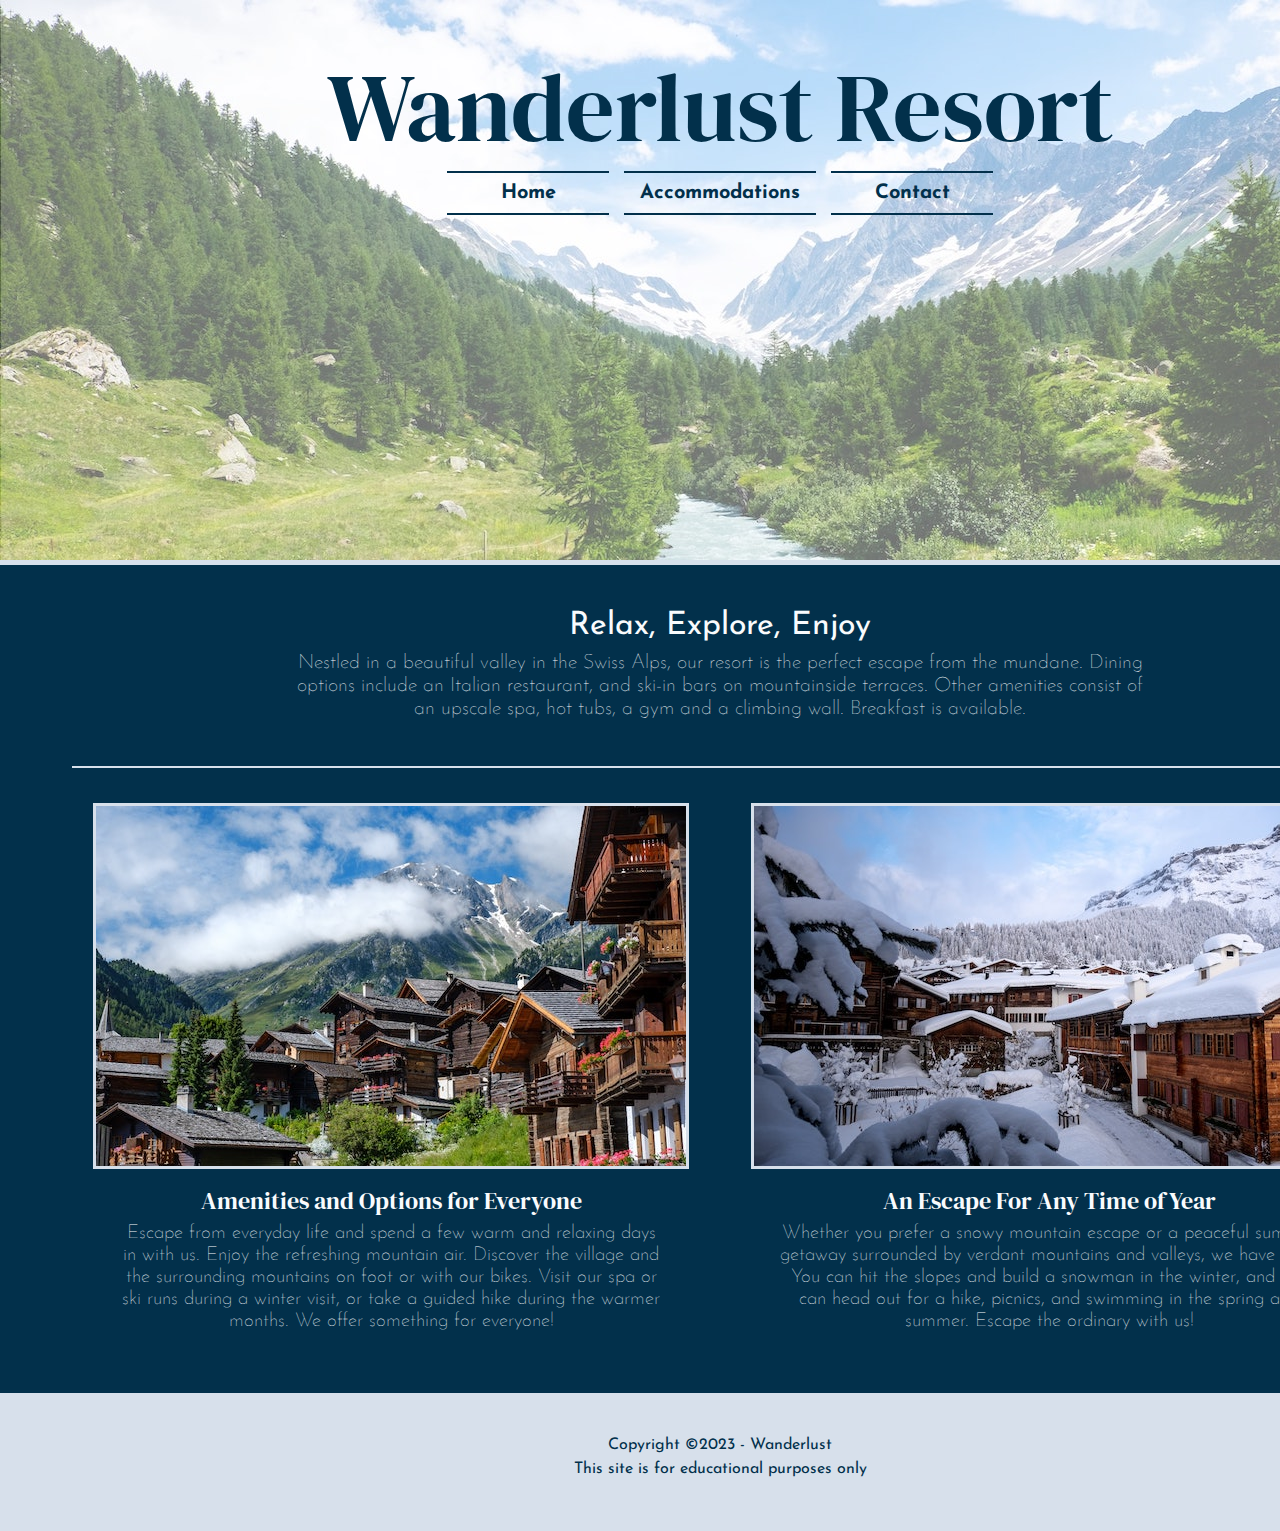
<file: index.html>
<DOCTYPE! html>
<html lang="en">
    <head>
        <meta charset="utf-8">
        <title>Wanderlust Resort</title>

        <meta name="author" content="Sakura Yabuki">
        <meta name="description" content="Welcome to Wanderlust resort">

        <!-- Favicon -->
        <link rel="shortcut icon" href="images/favicon.ico" type="image/x-icon">
        <link rel="icon" href="images/favicon.ico" type="image/x-icon">


        <!-- Fonts -->
        <link rel="preconnect" href="https://fonts.googleapis.com">
        <link rel="preconnect" href="https://fonts.gstatic.com" crossorigin>
        <link href="https://fonts.googleapis.com/css2?family=DM+Serif+Display&family=Josefin+Sans:wght@200;300;400&display=swap" rel="stylesheet">

        <link rel="stylesheet" href="cssobfuscated.css">
    </head>
    <body>
        <header>
            <h1>Wanderlust Resort</h1>

            <nav>
                <ul>
                    <li><a href="#">Home</a></li>
                    <li><a href="accommodations">Accommodations</a></li>
                    <li><a href="contact.html">Contact</a></li> 
                </ul>
            </nav>
        </header>

        <main>
            <h2>Relax, Explore, Enjoy</h2>
            <p> Nestled in a beautiful valley in the Swiss Alps, our resort is the perfect escape from the mundane. Dining options include an Italian restaurant, and ski-in bars on mountainside terraces. Other amenities consist of an upscale spa, hot tubs, a gym and a climbing wall. Breakfast is available.</p>

            <section class="home">
                <div>
                    <img src="images/swiss-chalet.jpg" alt="Our swiss chalet tucked within the luscious green alps" width="590" height="360">
                    <h3>Amenities and Options for Everyone</h3> 
                    <p>Escape from everyday life and spend a few warm and relaxing days in with us. Enjoy the refreshing mountain air. Discover the village and the surrounding mountains on foot or with our bikes. Visit our spa or ski runs during a winter visit, or take a guided hike during the warmer months. We offer something for everyone!</p>
                </div>
            

                <div>
                    <img src="images/snowy-chalet.jpg" alt="Our swiss chalet under the blanket of snow with mountains in the background" width="590" height="360">
                    <h3>An Escape For Any Time of Year</h3>
                    <p>Whether you prefer a snowy mountain escape or a peaceful summer getaway surrounded by verdant mountains and valleys, we have it all. You can hit the slopes and build a snowman in the winter, and you can head out for a hike, picnics, and swimming in the spring and summer. Escape the ordinary with us!</p>
                </div>
            </section>
        </main>

        <footer>
            <p>Copyright ©2023 - Wanderlust</p>
            <p>This site is for educational purposes only</p>
        </footer>
    </body>
</html>
</file>
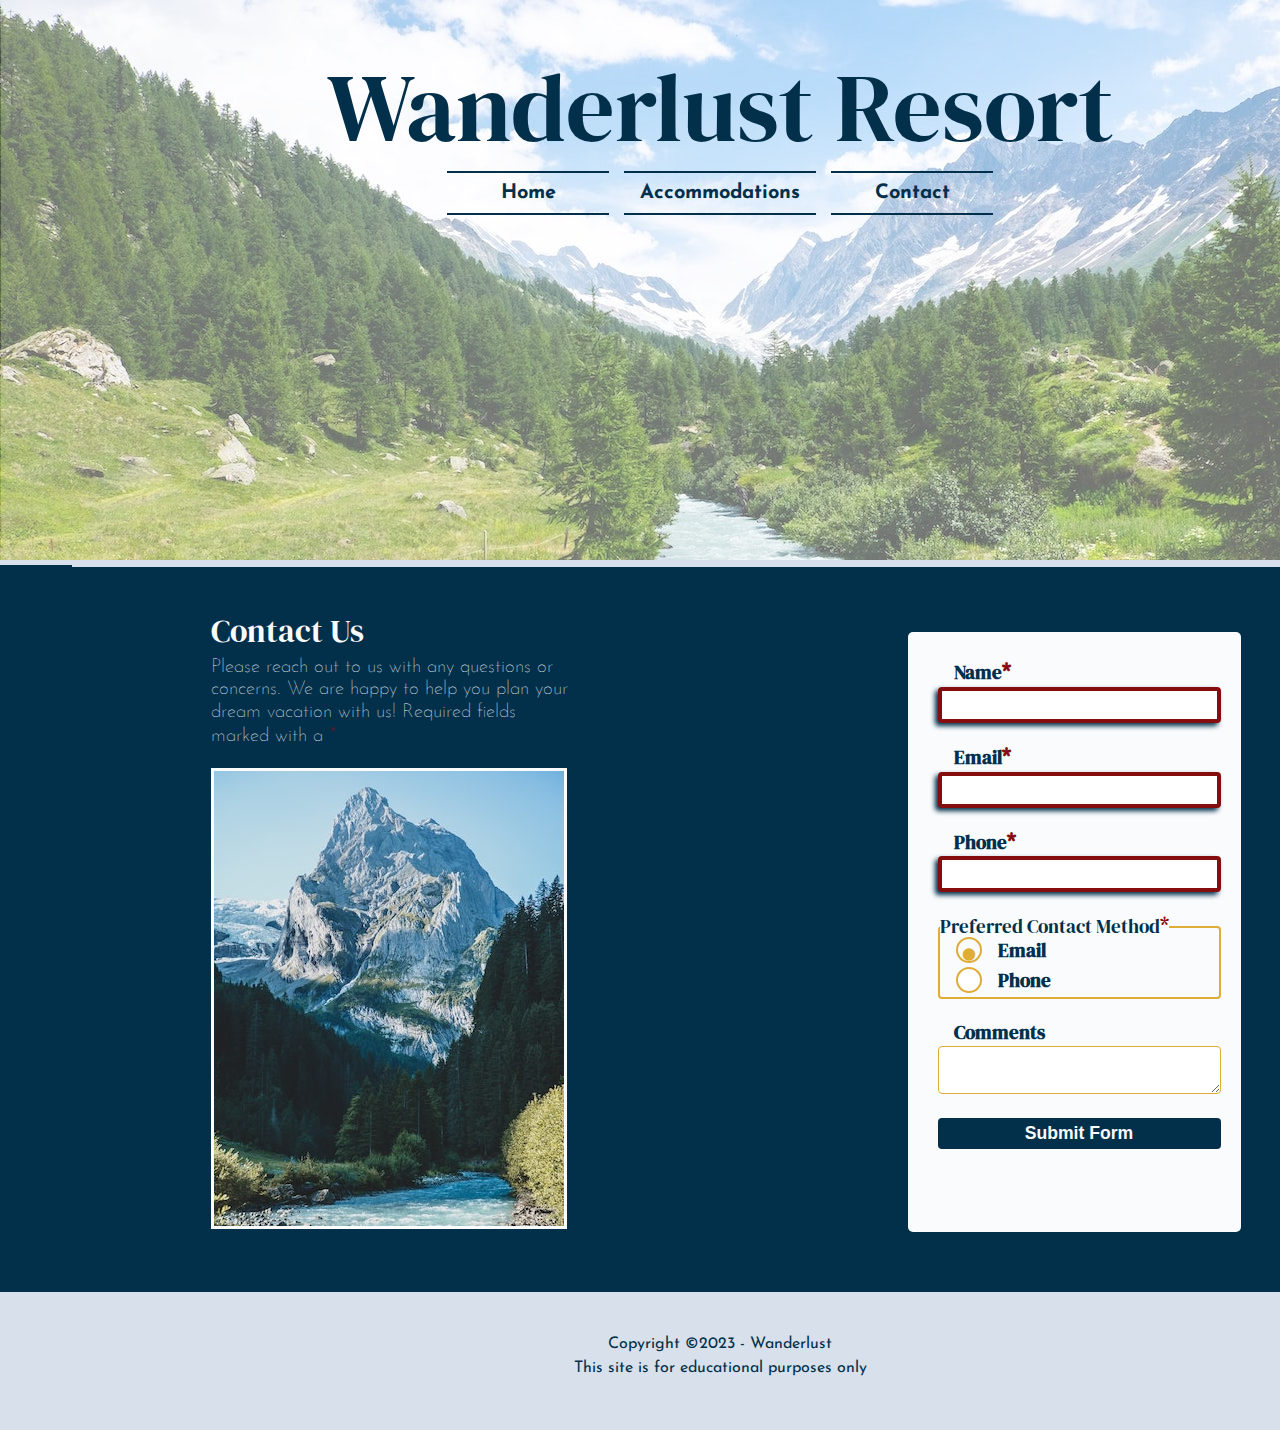
<file: contact.html>
<DOCTYPE! html>
<html lang="en">
    <head>
        <meta charset="utf-8">
        <title>Wanderlust Resort</title>

        <meta name="author" content="Sakura Yabuki">
        <meta name="description" content="Contact Wanderlust resort">

        <!-- Favicon -->
        <link rel="shortcut icon" href="images/favicon.ico" type="image/x-icon">
        <link rel="icon" href="images/favicon.ico" type="image/x-icon">


        <!-- Fonts -->
        <link rel="preconnect" href="https://fonts.googleapis.com">
        <link rel="preconnect" href="https://fonts.gstatic.com" crossorigin>
        <link href="https://fonts.googleapis.com/css2?family=DM+Serif+Display&family=Josefin+Sans:wght@200;300;400&display=swap" rel="stylesheet">


        <link rel="stylesheet" href="cssobfuscated.css">
    </head>
    <body>
        <header>
            <h1>Wanderlust Resort</h1>

            <nav>
                <ul>
                    <li><a href="index.html">Home</a></li>
                    <li><a href="accommodations">Accommodations</a></li>
                    <li><a href="#">Contact</a></li> 
                </ul>
            </nav>

        </header>

        <main >
            <section class="contact">
                <div class="ctext">
                    <h2>Contact Us</h2>
                    <p>Please reach out to us with any questions or concerns. We are happy to help you plan your dream vacation with us! Required fields marked with a <span class="required">*</span> </p>
                    <img src="images/swiss-peak.jpg" alt="Swiss peak overlooking river surrounded by a green forest" width="350" height="455">
                </div>
           

                <div>
                    <form action="https://wp.zybooks.com/form-viewer.php" method="POST" target="_blank">
                    <label for="name">Name<span class="required">*</span></label>
                    <input type="text" name="name" id="name" required>

                    <label for="email">Email<span class="required">*</span></label>
                    <input type="email" name="email" id="email" required>

                    <label for="my-phone">Phone<span class="required">*</span></label>
                    <input type="tel" name="phone" id="phone" required>

                    <fieldset>
                        <legend>Preferred Contact Method<span class="required">*</span></legend>
                        <input type="radio" name="contact-pref" id="pref-email" checked>
                        <label for="pref-email">Email</label>
                        <input type="radio" name="contact-pref" id="pref-phone">
                        <label for="pref-phone">Phone</label>
                    </fieldset>
                    <label for="comments">Comments</label>
                    <textarea name="comments" id="comments"></textarea>
                    
                    <input type="submit" name="submit" id="submit" value="Submit Form">
                </form>
            </div>
            </section>  
        </main>

        <footer>
            <p>Copyright ©2023 - Wanderlust</p>
            <p>This site is for educational purposes only</p>
        </footer>
    </body>
</html>
</file>
<file: cssobfuscated.css>
/* OBFUSCATED BY CSSOBFUSCATOR.COM at 2023/11/28 07:16:39 */
body,html{margin-left:0;}html,body{margin-bottom:0;}html,body{margin-right:0;}body,html{margin-top:0;}.home img{margin-top:26.25pt;}.home img{border-left-width:.03125in;}body,html{padding-left:0;}html,body{padding-bottom:0;}body,html{padding-right:0;}html,body{padding-top:0;}html{border-left-width:0;}blockquote:before{content:"";}html{border-bottom-width:0;}html{border-right-width:0;}html{border-top-width:0;}html{border-left-style:none;}html{border-bottom-style:none;}html{border-right-style:none;}html{border-top-style:none;}html{border-left-color:currentColor;}html{border-bottom-color:currentColor;}html{border-right-color:currentColor;}html{border-top-color:currentColor;}html{border-image:none;}html{font-size:100%;}html{font:inherit;}body,html{vertical-align:baseline;}body{border-left-width:0;}body{border-bottom-width:0;}body{border-right-width:0;}body{border-top-width:0;}blockquote:before{content:none;}body{border-left-style:none;}body{border-bottom-style:none;}body{border-right-style:none;}body{border-top-style:none;}body{border-left-color:currentColor;}body{border-bottom-color:currentColor;}body{border-right-color:currentColor;}body{border-top-color:currentColor;}body{border-image:none;}.home img{border-bottom-width:.03125in;}body{font-size:100%;}body{font:inherit;}:root{--gr-blue:#d7e0eb;}span,div{margin-left:0;}span,div{margin-bottom:0;}div,span{margin-right:0;}div,span{margin-top:0;}span,div{padding-left:0;}span,div{padding-bottom:0;}div,span{padding-right:0;}div,span{padding-top:0;}nav a:hover{color:var(--dk-blue);}div{border-left-width:0;}div{border-bottom-width:0;}div{border-right-width:0;}div{border-top-width:0;}div{border-left-style:none;}div{border-bottom-style:none;}div{border-right-style:none;}div{border-top-style:none;}div{border-left-color:currentColor;}div{border-bottom-color:currentColor;}div{border-right-color:currentColor;}.home img{border-right-width:.03125in;}div{border-top-color:currentColor;}div{border-image:none;}div{font-size:100%;}div{font:inherit;}div,span{vertical-align:baseline;}.home img{border-top-width:.03125in;}span{border-left-width:0;}span{border-bottom-width:0;}span{border-right-width:0;}blockquote:after{content:"";}span{border-top-width:0;}span{border-left-style:none;}span{border-bottom-style:none;}span{border-right-style:none;}span{border-top-style:none;}span{border-left-color:currentColor;}span{border-bottom-color:currentColor;}span{border-right-color:currentColor;}span{border-top-color:currentColor;}span{border-image:none;}span{font-size:100%;}span{font:inherit;}blockquote:after{content:none;}:root{--gold:#dfac36;}applet,object{margin-left:0;}applet,object{margin-bottom:0;}applet,object{margin-right:0;}object,applet{margin-top:0;}object,applet{padding-left:0;}object,applet{padding-bottom:0;}object,applet{padding-right:0;}applet,object{padding-top:0;}input[type="radio"] + label::before{content:" ";}applet{border-left-width:0;}applet{border-bottom-width:0;}applet{border-right-width:0;}applet{border-top-width:0;}applet{border-left-style:none;}applet{border-bottom-style:none;}applet{border-right-style:none;}applet{border-top-style:none;}applet{border-left-color:currentColor;}nav a:hover{border-bottom-width:.03125in;}applet{border-bottom-color:currentColor;}applet{border-right-color:currentColor;}applet{border-top-color:currentColor;}applet{border-image:none;}applet{font-size:100%;}applet{font:inherit;}object,applet{vertical-align:baseline;}input[type="radio"] + label::before{font-size:2.25em;}object{border-left-width:0;}object{border-bottom-width:0;}object{border-right-width:0;}object{border-top-width:0;}object{border-left-style:none;}object{border-bottom-style:none;}object{border-right-style:none;}object{border-top-style:none;}object{border-left-color:currentColor;}object{border-bottom-color:currentColor;}object{border-right-color:currentColor;}object{border-top-color:currentColor;}object{border-image:none;}object{font-size:100%;}object{font:inherit;}q:before{content:"";}h1,iframe{margin-left:0;}h1,iframe{margin-bottom:0;}nav a:hover{border-bottom-style:solid;}h1,iframe{margin-right:0;}iframe,h1{margin-top:0;}h1,iframe{padding-left:0;}h1,iframe{padding-bottom:0;}q:before{content:none;}iframe,h1{padding-right:0;}iframe,h1{padding-top:0;}input[type="radio"] + label::before{line-height:.65;}q:after{content:"";}iframe{border-left-width:0;}iframe{border-bottom-width:0;}iframe{border-right-width:0;}iframe{border-top-width:0;}iframe{border-left-style:none;}iframe{border-bottom-style:none;}iframe{border-right-style:none;}iframe{border-top-style:none;}iframe{border-left-color:currentColor;}iframe{border-bottom-color:currentColor;}iframe{border-right-color:currentColor;}iframe{border-top-color:currentColor;}q:after{content:none;}iframe{border-image:none;}nav ul{list-style-type:none;}iframe{font-size:100%;}iframe{font:inherit;}iframe,h1{vertical-align:baseline;}h1{border-left-width:0;}h1{border-bottom-width:0;}h1{border-right-width:0;}h1{border-top-width:0;}h1{border-left-style:none;}h1{border-bottom-style:none;}h1{border-right-style:none;}input[type="radio"] + label::before{border-radius:50%;}h1{border-top-style:none;}h1{border-left-color:currentColor;}h1{border-bottom-color:currentColor;}h1{border-right-color:currentColor;}h1{border-top-color:currentColor;}h1{border-image:none;}h1{font-size:100%;}h1{font:inherit;}h3,h2{margin-left:0;}h3,h2{margin-bottom:0;}h2,h3{margin-right:0;}h2,h3{margin-top:0;}h3,h2{padding-left:0;}h2,h3{padding-bottom:0;}h3,h2{padding-right:0;}h2,h3{padding-top:0;}h2{border-left-width:0;}h2{border-bottom-width:0;}h2{border-right-width:0;}h2{border-top-width:0;}.home img{border-left-style:solid;}h2{border-left-style:none;}h2{border-bottom-style:none;}h2{border-right-style:none;}h2{border-top-style:none;}h2{border-left-color:currentColor;}nav ul{display:grid;}h2{border-bottom-color:currentColor;}h2{border-right-color:currentColor;}h2{border-top-color:currentColor;}h2{border-image:none;}.home img{border-bottom-style:solid;}h2{font-size:100%;}h2{font:inherit;}h2,h3{vertical-align:baseline;}nav ul{grid-template-columns:1fr 1fr 1fr;}.home img{border-right-style:solid;}h3{border-left-width:0;}h3{border-bottom-width:0;}h3{border-right-width:0;}h3{border-top-width:0;}h3{border-left-style:none;}h3{border-bottom-style:none;}h3{border-right-style:none;}h3{border-top-style:none;}h3{border-left-color:currentColor;}h3{border-bottom-color:currentColor;}h3{border-right-color:currentColor;}h3{border-top-color:currentColor;}h3{border-image:none;}h3{font-size:100%;}h3{font:inherit;}h5,h4{margin-left:0;}h5,h4{margin-bottom:0;}h4,h5{margin-right:0;}h5,h4{margin-top:0;}h5,h4{padding-left:0;}h5,h4{padding-bottom:0;}h4,h5{padding-right:0;}h5,h4{padding-top:0;}h4{border-left-width:0;}h4{border-bottom-width:0;}h4{border-right-width:0;}h4{border-top-width:0;}h4{border-left-style:none;}h4{border-bottom-style:none;}h4{border-right-style:none;}nav ul{gap:.9375pc;}h4{border-top-style:none;}h4{border-left-color:currentColor;}h4{border-bottom-color:currentColor;}h4{border-right-color:currentColor;}h4{border-top-color:currentColor;}h4{border-image:none;}.home img{border-top-style:solid;}h4{font-size:100%;}h4{font:inherit;}h4,h5{vertical-align:baseline;}.home img{border-left-color:var(--gr-blue);}h5{border-left-width:0;}h5{border-bottom-width:0;}h5{border-right-width:0;}h5{border-top-width:0;}h5{border-left-style:none;}h5{border-bottom-style:none;}h5{border-right-style:none;}h5{border-top-style:none;}h5{border-left-color:currentColor;}h5{border-bottom-color:currentColor;}h5{border-right-color:currentColor;}h5{border-top-color:currentColor;}h5{border-image:none;}h5{font-size:100%;}h5{font:inherit;}input[type="radio"] + label::before{display:inline-block;}nav ul{text-align:center;}h6,p{margin-left:0;}p,h6{margin-bottom:0;}p,h6{margin-right:0;}h6,p{margin-top:0;}h6,p{padding-left:0;}p,h6{padding-bottom:0;}p,h6{padding-right:0;}p,h6{padding-top:0;}h6{border-left-width:0;}h6{border-bottom-width:0;}h6{border-right-width:0;}h6{border-top-width:0;}.home img{border-bottom-color:var(--gr-blue);}h6{border-left-style:none;}h6{border-bottom-style:none;}h6{border-right-style:none;}h6{border-top-style:none;}input[type="radio"] + label::before{height:.208333333in;}h6{border-left-color:currentColor;}h6{border-bottom-color:currentColor;}h6{border-right-color:currentColor;}h6{border-top-color:currentColor;}h6{border-image:none;}h6{font-size:100%;}h6{font:inherit;}nav ul{margin-left:.9375pc;}p,h6{vertical-align:baseline;}nav a:hover{border-bottom-color:var(--dk-blue);}p{border-left-width:0;}p{border-bottom-width:0;}p{border-right-width:0;}p{border-top-width:0;}p{border-left-style:none;}p{border-bottom-style:none;}input[type="radio"] + label::before{width:1.375pc;}p{border-right-style:none;}p{border-top-style:none;}p{border-left-color:currentColor;}p{border-bottom-color:currentColor;}p{border-right-color:currentColor;}p{border-top-color:currentColor;}p{border-image:none;}p{font-size:100%;}p{font:inherit;}blockquote,pre{margin-left:0;}blockquote,pre{margin-bottom:0;}blockquote,pre{margin-right:0;}blockquote,pre{margin-top:0;}blockquote,pre{padding-left:0;}blockquote,pre{padding-bottom:0;}pre,blockquote{padding-right:0;}pre,blockquote{padding-top:0;}blockquote{border-left-width:0;}blockquote{border-bottom-width:0;}blockquote{border-right-width:0;}blockquote{border-top-width:0;}blockquote{border-left-style:none;}blockquote{border-bottom-style:none;}blockquote{border-right-style:none;}blockquote{border-top-style:none;}blockquote{border-left-color:currentColor;}blockquote{border-bottom-color:currentColor;}blockquote{border-right-color:currentColor;}blockquote{border-top-color:currentColor;}blockquote{border-image:none;}blockquote{font-size:100%;}blockquote{font:inherit;}input[type="radio"] + label::before{text-align:center;}pre,blockquote{vertical-align:baseline;}input[type="radio"]:checked + label::before{content:"•";}pre{border-left-width:0;}pre{border-bottom-width:0;}pre{border-right-width:0;}pre{border-top-width:0;}pre{border-left-style:none;}pre{border-bottom-style:none;}pre{border-right-style:none;}pre{border-top-style:none;}pre{border-left-color:currentColor;}pre{border-bottom-color:currentColor;}pre{border-right-color:currentColor;}pre{border-top-color:currentColor;}pre{border-image:none;}pre{font-size:100%;}pre{font:inherit;}abbr,a{margin-left:0;}a,abbr{margin-bottom:0;}.home img{border-right-color:var(--gr-blue);}a,abbr{margin-right:0;}abbr,a{margin-top:0;}a,abbr{padding-left:0;}abbr,a{padding-bottom:0;}a,abbr{padding-right:0;}a,abbr{padding-top:0;}a{border-left-width:0;}a{border-bottom-width:0;}a{border-right-width:0;}a{border-top-width:0;}a{border-left-style:none;}a{border-bottom-style:none;}a{border-right-style:none;}a{border-top-style:none;}a{border-left-color:currentColor;}a{border-bottom-color:currentColor;}a{border-right-color:currentColor;}a{border-top-color:currentColor;}a{border-image:none;}a{font-size:100%;}a{font:inherit;}abbr,a{vertical-align:baseline;}abbr{border-left-width:0;}abbr{border-bottom-width:0;}abbr{border-right-width:0;}abbr{border-top-width:0;}abbr{border-left-style:none;}.home img{border-top-color:var(--gr-blue);}abbr{border-bottom-style:none;}abbr{border-right-style:none;}abbr{border-top-style:none;}abbr{border-left-color:currentColor;}abbr{border-bottom-color:currentColor;}abbr{border-right-color:currentColor;}nav ul{margin-bottom:.9375pc;}abbr{border-top-color:currentColor;}.home img,abbr{border-image:none;}abbr{font-size:100%;}abbr{font:inherit;}acronym,address{margin-left:0;}address,acronym{margin-bottom:0;}acronym,address{margin-right:0;}acronym,address{margin-top:0;}acronym,address{padding-left:0;}.home img{justify-items:center;}address,acronym{padding-bottom:0;}acronym,address{padding-right:0;}address,acronym{padding-top:0;}acronym{border-left-width:0;}.home img{align-items:center;}acronym{border-bottom-width:0;}acronym{border-right-width:0;}acronym{border-top-width:0;}acronym{border-left-style:none;}acronym{border-bottom-style:none;}acronym{border-right-style:none;}acronym{border-top-style:none;}acronym{border-left-color:currentColor;}acronym{border-bottom-color:currentColor;}acronym{border-right-color:currentColor;}acronym{border-top-color:currentColor;}acronym{border-image:none;}acronym{font-size:100%;}acronym{font:inherit;}address,acronym{vertical-align:baseline;}address{border-left-width:0;}address{border-bottom-width:0;}address{border-right-width:0;}address{border-top-width:0;}address{border-left-style:none;}address{border-bottom-style:none;}address{border-right-style:none;}address{border-top-style:none;}address{border-left-color:currentColor;}address{border-bottom-color:currentColor;}address{border-right-color:currentColor;}address{border-top-color:currentColor;}address{border-image:none;}address{font-size:100%;}[class~=contact] section{display:grid;}address{font:inherit;}big,cite{margin-left:0;}big,cite{margin-bottom:0;}big,cite{margin-right:0;}big,cite{margin-top:0;}cite,big{padding-left:0;}big,cite{padding-bottom:0;}cite,big{padding-right:0;}input[type="radio"] + label::before{margin-right:16px;}cite,big{padding-top:0;}big{border-left-width:0;}big{border-bottom-width:0;}big{border-right-width:0;}big{border-top-width:0;}big{border-left-style:none;}big{border-bottom-style:none;}big{border-right-style:none;}big{border-top-style:none;}big{border-left-color:currentColor;}big{border-bottom-color:currentColor;}big{border-right-color:currentColor;}input[type="radio"] + label::before{border-left-width:.020833333in;}big{border-top-color:currentColor;}nav ul{margin-right:.9375pc;}big{border-image:none;}big{font-size:100%;}big{font:inherit;}big,cite{vertical-align:baseline;}cite{border-left-width:0;}cite{border-bottom-width:0;}cite{border-right-width:0;}cite{border-top-width:0;}cite{border-left-style:none;}cite{border-bottom-style:none;}cite{border-right-style:none;}cite{border-top-style:none;}cite{border-left-color:currentColor;}nav ul{margin-top:.9375pc;}cite{border-bottom-color:currentColor;}cite{border-right-color:currentColor;}cite{border-top-color:currentColor;}cite{border-image:none;}cite{font-size:100%;}cite{font:inherit;}code,del{margin-left:0;}nav ul{line-height:.5pc;}del,code{margin-bottom:0;}code,del{margin-right:0;}code,del{margin-top:0;}del,code{padding-left:0;}code,del{padding-bottom:0;}code,del{padding-right:0;}code,del{padding-top:0;}code{border-left-width:0;}code{border-bottom-width:0;}code{border-right-width:0;}code{border-top-width:0;}code{border-left-style:none;}code{border-bottom-style:none;}code{border-right-style:none;}code{border-top-style:none;}code{border-left-color:currentColor;}code{border-bottom-color:currentColor;}code{border-right-color:currentColor;}code{border-top-color:currentColor;}code{border-image:none;}code{font-size:100%;}code{font:inherit;}code,del{vertical-align:baseline;}[class~=contact] section{grid-template-columns:1fr 1fr;}del{border-left-width:0;}del{border-bottom-width:0;}del{border-right-width:0;}del{border-top-width:0;}del{border-left-style:none;}[class~=contact] section{padding-top:.104166667in;}del{border-bottom-style:none;}del{border-right-style:none;}del{border-top-style:none;}del{border-left-color:currentColor;}del{border-bottom-color:currentColor;}del{border-right-color:currentColor;}del{border-top-color:currentColor;}del{border-image:none;}del{font-size:100%;}del{font:inherit;}input[type="radio"] + label::before{border-bottom-width:.020833333in;}dfn,em{margin-left:0;}dfn,em{margin-bottom:0;}em,dfn{margin-right:0;}dfn,em{margin-top:0;}em,dfn{padding-left:0;}dfn,em{padding-bottom:0;}em,dfn{padding-right:0;}dfn,em{padding-top:0;}dfn{border-left-width:0;}dfn{border-bottom-width:0;}dfn{border-right-width:0;}dfn{border-top-width:0;}dfn{border-left-style:none;}dfn{border-bottom-style:none;}dfn{border-right-style:none;}input[type="radio"] + label::before{border-right-width:.020833333in;}dfn{border-top-style:none;}dfn{border-left-color:currentColor;}dfn{border-bottom-color:currentColor;}dfn{border-right-color:currentColor;}dfn{border-top-color:currentColor;}dfn{border-image:none;}dfn{font-size:100%;}dfn{font:inherit;}em,dfn{vertical-align:baseline;}em{border-left-width:0;}em{border-bottom-width:0;}em{border-right-width:0;}em{border-top-width:0;}em{border-left-style:none;}em{border-bottom-style:none;}em{border-right-style:none;}em{border-top-style:none;}em{border-left-color:currentColor;}em{border-bottom-color:currentColor;}nav a{display:block;}em{border-right-color:currentColor;}em{border-top-color:currentColor;}[class~=contact] section{padding-bottom:.625in;}[class~=ctext] h2{text-align:left;}em{border-image:none;}em{font-size:100%;}em{font:inherit;}img,[class~=ctext] h2,kbd,ins{margin-left:0;}img,kbd,ins,[class~=ctext] h2{margin-bottom:0;}img,ins{margin-right:0;}ins,img{margin-top:0;}img,ins{padding-left:0;}ins,img{padding-bottom:0;}img,ins{padding-right:0;}ins,img{padding-top:0;}img{border-left-width:0;}img{border-bottom-width:0;}img{border-right-width:0;}img{border-top-width:0;}img{border-left-style:none;}img{border-bottom-style:none;}img{border-right-style:none;}img{border-top-style:none;}img{border-left-color:currentColor;}img{border-bottom-color:currentColor;}img{border-right-color:currentColor;}img{border-top-color:currentColor;}img{border-image:none;}img{font-size:100%;}img{font:inherit;}ins,img{vertical-align:baseline;}ins{border-left-width:0;}ins{border-bottom-width:0;}ins{border-right-width:0;}ins{border-top-width:0;}ins{border-left-style:none;}ins{border-bottom-style:none;}ins{border-right-style:none;}ins{border-top-style:none;}input[type="radio"] + label::before{border-top-width:.020833333in;}ins{border-left-color:currentColor;}ins{border-bottom-color:currentColor;}ins{border-right-color:currentColor;}ins{border-top-color:currentColor;}ins{border-image:none;}ins{font-size:100%;}ins{font:inherit;}[class~=ctext] h2,kbd,s,q{margin-right:0;}q,kbd{margin-top:0;}kbd,q{padding-left:0;}q,kbd{padding-bottom:0;}q,kbd{padding-right:0;}q,kbd{padding-top:0;}kbd{border-left-width:0;}kbd{border-bottom-width:0;}kbd{border-right-width:0;}kbd{border-top-width:0;}kbd{border-left-style:none;}kbd{border-bottom-style:none;}kbd{border-right-style:none;}kbd{border-top-style:none;}kbd{border-left-color:currentColor;}kbd{border-bottom-color:currentColor;}kbd{border-right-color:currentColor;}kbd{border-top-color:currentColor;}nav a:hover,kbd{border-image:none;}kbd{font-size:100%;}kbd{font:inherit;}kbd,q{vertical-align:baseline;}s,q{margin-left:0;}s,q{margin-bottom:0;}q{border-left-width:0;}q{border-bottom-width:0;}q{border-right-width:0;}q{border-top-width:0;}q{border-left-style:none;}q{border-bottom-style:none;}q{border-right-style:none;}q{border-top-style:none;}q{border-left-color:currentColor;}q{border-bottom-color:currentColor;}nav a{padding-left:1rem;}q{border-right-color:currentColor;}nav a{padding-bottom:1rem;}q{border-top-color:currentColor;}q{border-image:none;}q{font-size:100%;}q{font:inherit;}samp,s{margin-top:0;}s,samp{padding-left:0;}samp,s{padding-bottom:0;}samp,s{padding-right:0;}samp,s{padding-top:0;}input[type="radio"] + label::before{border-left-style:solid;}s{border-left-width:0;}s{border-bottom-width:0;}s{border-right-width:0;}s{border-top-width:0;}s{border-left-style:none;}s{border-bottom-style:none;}s{border-right-style:none;}s{border-top-style:none;}s{border-left-color:currentColor;}input[type="radio"]:checked + label::before{color:var(--gold);}s{border-bottom-color:currentColor;}s{border-right-color:currentColor;}s{border-top-color:currentColor;}s{border-image:none;}s{font-size:100%;}s{font:inherit;}s,samp{vertical-align:baseline;}samp,small{margin-left:0;}samp,small{margin-bottom:0;}small,samp{margin-right:0;}samp{border-left-width:0;}samp{border-bottom-width:0;}samp{border-right-width:0;}samp{border-top-width:0;}nav a{padding-right:1rem;}samp{border-left-style:none;}samp{border-bottom-style:none;}samp{border-right-style:none;}samp{border-top-style:none;}samp{border-left-color:currentColor;}samp{border-bottom-color:currentColor;}samp{border-right-color:currentColor;}samp{border-top-color:currentColor;}input[type="radio"] + label::before{border-bottom-style:solid;}samp{border-image:none;}samp{font-size:100%;}samp{font:inherit;}strike,strong,[class~=ctext] h2,small{margin-top:0;}small,strike{padding-left:0;}strike,small{padding-bottom:0;}small,strike{padding-right:0;}strike,small{padding-top:0;}small{border-left-width:0;}small{border-bottom-width:0;}[class~=ctext] h2{font-family:var(--h-fonts);}small{border-right-width:0;}[class~=ctext] p{text-align:left;}small{border-top-width:0;}small{border-left-style:none;}small{border-bottom-style:none;}small{border-right-style:none;}small{border-top-style:none;}input[type="radio"]:checked + label::before{background:var(--dk-teal);}small{border-left-color:currentColor;}small{border-bottom-color:currentColor;}small{border-right-color:currentColor;}small{border-top-color:currentColor;}small{border-image:none;}small{font-size:100%;}small{font:inherit;}strike,small{vertical-align:baseline;}strike,strong{margin-left:0;}strike,strong{margin-bottom:0;}strong,strike{margin-right:0;}[class~=ctext] p{margin-top:7.5pt;}strike{border-left-width:0;}input[type="radio"] + label::before{border-right-style:solid;}strike{border-bottom-width:0;}strike{border-right-width:0;}[class~=ctext] p{max-width:30ch;}strike{border-top-width:0;}strike{border-left-style:none;}strike{border-bottom-style:none;}strike{border-right-style:none;}strike{border-top-style:none;}[class~=ctext] img{border-left-width:.03125in;}strike{border-left-color:currentColor;}strike{border-bottom-color:currentColor;}strike{border-right-color:currentColor;}strike{border-top-color:currentColor;}strike{border-image:none;}strike{font-size:100%;}strike{font:inherit;}nav a{padding-top:1rem;}sub,strong{padding-left:0;}strong,sub{padding-bottom:0;}strong,sub{padding-right:0;}strong,sub{padding-top:0;}strong{border-left-width:0;}[class~=ctext] img{border-bottom-width:.03125in;}nav a{text-decoration:none;}[class~=ctext] img{border-right-width:.03125in;}strong{border-bottom-width:0;}strong{border-right-width:0;}strong{border-top-width:0;}strong{border-left-style:none;}strong{border-bottom-style:none;}strong{border-right-style:none;}strong{border-top-style:none;}strong{border-left-color:currentColor;}strong{border-bottom-color:currentColor;}strong{border-right-color:currentColor;}strong{border-top-color:currentColor;}strong{border-image:none;}strong{font-size:100%;}strong{font:inherit;}nav a{font-weight:bold;}nav a:hover{border-top-width:.03125in;}sub,strong{vertical-align:baseline;}sub,sup{margin-left:0;}sup,sub{margin-bottom:0;}sup,sub{margin-right:0;}sup,sub{margin-top:0;}nav a{color:var(--dk-blue);}sub{border-left-width:0;}sub{border-bottom-width:0;}sub{border-right-width:0;}sub{border-top-width:0;}sub{border-left-style:none;}sub{border-bottom-style:none;}nav a{border-bottom-width:1.5pt;}sub{border-right-style:none;}sub{border-top-style:none;}sub{border-left-color:currentColor;}sub{border-bottom-color:currentColor;}sub{border-right-color:currentColor;}sub{border-top-color:currentColor;}sub{border-image:none;}sub{font-size:100%;}sub{font:inherit;}nav a{border-bottom-style:solid;}tt,sup{padding-left:0;}sup,tt{padding-bottom:0;}tt,sup{padding-right:0;}sup,tt{padding-top:0;}sup{border-left-width:0;}sup{border-bottom-width:0;}sup{border-right-width:0;}sup{border-top-width:0;}sup{border-left-style:none;}sup{border-bottom-style:none;}sup{border-right-style:none;}sup{border-top-style:none;}sup{border-left-color:currentColor;}sup{border-bottom-color:currentColor;}sup{border-right-color:currentColor;}sup{border-top-color:currentColor;}sup{border-image:none;}sup{font-size:100%;}sup{font:inherit;}sup,tt{vertical-align:baseline;}tt,var{margin-left:0;}var,tt{margin-bottom:0;}var,tt{margin-right:0;}var,tt{margin-top:0;}:root{--dk-blue:#02304b;}tt{border-left-width:0;}tt{border-bottom-width:0;}tt{border-right-width:0;}tt{border-top-width:0;}tt{border-left-style:none;}tt{border-bottom-style:none;}tt{border-right-style:none;}tt{border-top-style:none;}[class~=ctext] img{border-top-width:.03125in;}tt{border-left-color:currentColor;}tt{border-bottom-color:currentColor;}tt{border-right-color:currentColor;}tt{border-top-color:currentColor;}tt{border-image:none;}tt{font-size:100%;}[class~=ctext] img{border-left-style:solid;}tt{font:inherit;}var,u,i,b{padding-left:0;}var,i,b,u{padding-bottom:0;}i,u,b,var{padding-right:0;}u,b,i,var{padding-top:0;}var{border-left-width:0;}var{border-bottom-width:0;}var{border-right-width:0;}var{border-top-width:0;}var{border-left-style:none;}var{border-bottom-style:none;}var{border-right-style:none;}var{border-top-style:none;}var{border-left-color:currentColor;}var{border-bottom-color:currentColor;}var{border-right-color:currentColor;}var{border-top-color:currentColor;}var{border-image:none;}var{font-size:100%;}var{font:inherit;}var,b{vertical-align:baseline;}b,u{margin-left:0;}b,u{margin-bottom:0;}u,b{margin-right:0;}u,b{margin-top:0;}b{border-left-width:0;}b{border-bottom-width:0;}b{border-right-width:0;}b{border-top-width:0;}b{border-left-style:none;}b{border-bottom-style:none;}b{border-right-style:none;}b{border-top-style:none;}b{border-left-color:currentColor;}b{border-bottom-color:currentColor;}b{border-right-color:currentColor;}b{border-top-color:currentColor;}[class~=ctext] img{border-bottom-style:solid;}b{border-image:none;}b{font-size:100%;}b{font:inherit;}u{border-left-width:0;}u{border-bottom-width:0;}u{border-right-width:0;}u{border-top-width:0;}u{border-left-style:none;}u{border-bottom-style:none;}u{border-right-style:none;}u{border-top-style:none;}input[type="radio"] + label::before{border-top-style:solid;}u{border-left-color:currentColor;}u{border-bottom-color:currentColor;}u{border-right-color:currentColor;}u{border-top-color:currentColor;}u{border-image:none;}u{font-size:100%;}u{font:inherit;}u,i{vertical-align:baseline;}i,center{margin-left:0;}i,center{margin-bottom:0;}i,center{margin-right:0;}i,center{margin-top:0;}nav a{border-bottom-color:var(--dk-blue);}i{border-left-width:0;}i{border-bottom-width:0;}i{border-right-width:0;}i{border-top-width:0;}i{border-left-style:none;}i{border-bottom-style:none;}i{border-right-style:none;}i{border-top-style:none;}i{border-left-color:currentColor;}i{border-bottom-color:currentColor;}i{border-right-color:currentColor;}i{border-top-color:currentColor;}i{border-image:none;}i{font-size:100%;}i{font:inherit;}dl,center{padding-left:0;}[class~=ctext] img{border-right-style:solid;}dl,center{padding-bottom:0;}dl,center{padding-right:0;}dl,center{padding-top:0;}center{border-left-width:0;}input[type="radio"] + label::before{border-left-color:var(--gold);}center{border-bottom-width:0;}center{border-right-width:0;}center{border-top-width:0;}:root{--lt-white:#f9fbfd;}center{border-left-style:none;}center{border-bottom-style:none;}center{border-right-style:none;}center{border-top-style:none;}center{border-left-color:currentColor;}center{border-bottom-color:currentColor;}center{border-right-color:currentColor;}center{border-top-color:currentColor;}center,nav a{border-image:none;}[class~=ctext] img{border-top-style:solid;}center{font-size:100%;}center{font:inherit;}dl,center{vertical-align:baseline;}dt,dl{margin-left:0;}dl,dt{margin-bottom:0;}dt,dl{margin-right:0;}dl,dt{margin-top:0;}dl{border-left-width:0;}dl{border-bottom-width:0;}[class~=ctext] img{border-left-color:var(--lt-white);}dl{border-right-width:0;}dl{border-top-width:0;}dl{border-left-style:none;}dl{border-bottom-style:none;}[class~=ctext] img{border-bottom-color:var(--lt-white);}dl{border-right-style:none;}dl{border-top-style:none;}dl{border-left-color:currentColor;}dl{border-bottom-color:currentColor;}dl{border-right-color:currentColor;}dl{border-top-color:currentColor;}dl{border-image:none;}[class~=ctext] img{border-right-color:var(--lt-white);}dl{font-size:100%;}dl{font:inherit;}dd,dt{padding-left:0;}dd,dt{padding-bottom:0;}dd,dt{padding-right:0;}dt,dd{padding-top:0;}dt{border-left-width:0;}[class~=ctext] img{border-top-color:var(--lt-white);}dt{border-bottom-width:0;}dt{border-right-width:0;}dt{border-top-width:0;}dt{border-left-style:none;}dt{border-bottom-style:none;}dt{border-right-style:none;}dt{border-top-style:none;}dt{border-left-color:currentColor;}dt{border-bottom-color:currentColor;}dt{border-right-color:currentColor;}dt{border-top-color:currentColor;}dt{border-image:none;}dt{font-size:100%;}nav a{border-top-width:1.5pt;}dt{font:inherit;}dt,dd{vertical-align:baseline;}nav a{border-top-style:solid;}ol,dd{margin-left:0;}ol,dd{margin-bottom:0;}dd,ol{margin-right:0;}ol,dd{margin-top:0;}dd{border-left-width:0;}dd{border-bottom-width:0;}dd{border-right-width:0;}dd{border-top-width:0;}dd{border-left-style:none;}dd{border-bottom-style:none;}dd{border-right-style:none;}dd{border-top-style:none;}dd{border-left-color:currentColor;}dd{border-bottom-color:currentColor;}dd{border-right-color:currentColor;}dd{border-top-color:currentColor;}[class~=ctext] img,dd{border-image:none;}dd{font-size:100%;}nav a{border-top-color:var(--dk-blue);}dd{font:inherit;}ul,ol{padding-left:0;}ol,ul{padding-bottom:0;}ul,ol{padding-right:0;}ol,ul{padding-top:0;}ol{border-left-width:0;}ol{border-bottom-width:0;}ol{border-right-width:0;}ol{border-top-width:0;}ol{border-left-style:none;}main>p{font-family:var(--b-fonts);}ol{border-bottom-style:none;}ol{border-right-style:none;}ol{border-top-style:none;}ol{border-left-color:currentColor;}ol{border-bottom-color:currentColor;}ol{border-right-color:currentColor;}ol{border-top-color:currentColor;}ol{border-image:none;}ol{font-size:100%;}ol{font:inherit;}ul,ol{vertical-align:baseline;}li,ul{margin-left:0;}ul,li{margin-bottom:0;}ul,li{margin-right:0;}li,ul{margin-top:0;}ul{border-left-width:0;}ul{border-bottom-width:0;}ul{border-right-width:0;}ul{border-top-width:0;}ul{border-left-style:none;}ul{border-bottom-style:none;}ul{border-right-style:none;}ul{border-top-style:none;}ul{border-left-color:currentColor;}ul{border-bottom-color:currentColor;}ul{border-right-color:currentColor;}ul{border-top-color:currentColor;}ul{border-image:none;}ul{font-size:100%;}ul{font:inherit;}fieldset,li{padding-left:0;}li,fieldset{padding-bottom:0;}fieldset,li{padding-right:0;}li,fieldset{padding-top:0;}li{border-left-width:0;}li{border-bottom-width:0;}li{border-right-width:0;}[class~=ctext] img{margin-top:.208333333in;}li{border-top-width:0;}li{border-left-style:none;}input[type="radio"] + label::before{border-bottom-color:var(--gold);}li{border-bottom-style:none;}li{border-right-style:none;}li{border-top-style:none;}li{border-left-color:currentColor;}li{border-bottom-color:currentColor;}li{border-right-color:currentColor;}li{border-top-color:currentColor;}li{border-image:none;}li{font-size:100%;}li{font:inherit;}li,fieldset{vertical-align:baseline;}form,fieldset{margin-left:0;}:root{--red:#860d0d;}fieldset,form{margin-bottom:0;}fieldset,form{margin-right:0;}fieldset,form{margin-top:0;}:root{--white:#fff;}input[type="radio"] + label::before{border-right-color:var(--gold);}fieldset{border-left-width:0;}fieldset{border-bottom-width:0;}fieldset{border-right-width:0;}fieldset{border-top-width:0;}fieldset{border-left-style:none;}fieldset{border-bottom-style:none;}fieldset{border-right-style:none;}fieldset{border-top-style:none;}fieldset{border-left-color:currentColor;}fieldset{border-bottom-color:currentColor;}fieldset{border-right-color:currentColor;}fieldset{border-top-color:currentColor;}fieldset{border-image:none;}fieldset{font-size:100%;}fieldset{font:inherit;}label,form{padding-left:0;}label,form{padding-bottom:0;}form,label{padding-right:0;}form,label{padding-top:0;}form{border-left-width:0;}form{border-bottom-width:0;}form{border-right-width:0;}form{border-top-width:0;}form{border-left-style:none;}form{border-bottom-style:none;}form{border-right-style:none;}form{border-top-style:none;}form{border-left-color:currentColor;}form{border-bottom-color:currentColor;}input[type="radio"] + label::before{border-top-color:var(--gold);}form{border-right-color:currentColor;}form{border-top-color:currentColor;}form{border-image:none;}form{font-size:100%;}input[type="submit"]{background-color:var(--dk-blue);}form{font:inherit;}label,form{vertical-align:baseline;}label,legend{margin-left:0;}label,legend{margin-bottom:0;}label,legend{margin-right:0;}legend,label{margin-top:0;}label{border-left-width:0;}label{border-bottom-width:0;}label{border-right-width:0;}label{border-top-width:0;}label{border-left-style:none;}label{border-bottom-style:none;}label{border-right-style:none;}label{border-top-style:none;}label{border-left-color:currentColor;}label{border-bottom-color:currentColor;}label{border-right-color:currentColor;}label{border-top-color:currentColor;}input[type="radio"] + label::before,label{border-image:none;}label{font-size:100%;}label{font:inherit;}main>p{display:grid;}legend,table{padding-left:0;}legend,table{padding-bottom:0;}input[type="submit"]{border-left-width:medium;}legend,table{padding-right:0;}legend,table{padding-top:0;}legend{border-left-width:0;}legend{border-bottom-width:0;}legend{border-right-width:0;}legend{border-top-width:0;}legend{border-left-style:none;}legend{border-bottom-style:none;}legend{border-right-style:none;}legend{border-top-style:none;}legend{border-left-color:currentColor;}legend{border-bottom-color:currentColor;}legend{border-right-color:currentColor;}legend{border-top-color:currentColor;}legend{border-image:none;}legend{font-size:100%;}legend{font:inherit;}legend,table{vertical-align:baseline;}table,caption{margin-left:0;}table,caption{margin-bottom:0;}table,caption{margin-right:0;}caption,table{margin-top:0;}table{border-left-width:0;}table{border-bottom-width:0;}table{border-right-width:0;}table{border-top-width:0;}table{border-left-style:none;}table{border-bottom-style:none;}table{border-right-style:none;}table{border-top-style:none;}table{border-left-color:currentColor;}table{border-bottom-color:currentColor;}table{border-right-color:currentColor;}table{border-top-color:currentColor;}table{border-image:none;}table{font-size:100%;}table{font:inherit;}main>p{grid-template-columns:1fr;}tbody,caption{padding-left:0;}tbody,caption{padding-bottom:0;}tbody,caption{padding-right:0;}caption,tbody{padding-top:0;}caption{border-left-width:0;}caption{border-bottom-width:0;}caption{border-right-width:0;}caption{border-top-width:0;}caption{border-left-style:none;}input[type="submit"]{border-bottom-width:medium;}caption{border-bottom-style:none;}caption{border-right-style:none;}caption{border-top-style:none;}caption{border-left-color:currentColor;}caption{border-bottom-color:currentColor;}caption{border-right-color:currentColor;}caption{border-top-color:currentColor;}input[type="submit"]{border-right-width:medium;}caption{border-image:none;}caption{font-size:100%;}caption{font:inherit;}input[type="radio"] + label::before{background-color:var(--white);}caption,tbody{vertical-align:baseline;}tbody,tfoot{margin-left:0;}tfoot,tbody{margin-bottom:0;}tbody,tfoot{margin-right:0;}tbody,tfoot{margin-top:0;}tbody{border-left-width:0;}main>p{text-align:center;}tbody{border-bottom-width:0;}main>p{max-width:60%;}tbody{border-right-width:0;}tbody{border-top-width:0;}tbody{border-left-style:none;}tbody{border-bottom-style:none;}tbody{border-right-style:none;}tbody{border-top-style:none;}tbody{border-left-color:currentColor;}tbody{border-bottom-color:currentColor;}tbody{border-right-color:currentColor;}tbody{border-top-color:currentColor;}tbody{border-image:none;}tbody{font-size:100%;}tbody{font:inherit;}main>p{margin-left:auto;}tfoot,thead{padding-left:0;}tfoot,thead{padding-bottom:0;}tfoot,thead{padding-right:0;}thead,tfoot{padding-top:0;}tfoot{border-left-width:0;}tfoot{border-bottom-width:0;}tfoot{border-right-width:0;}tfoot{border-top-width:0;}tfoot{border-left-style:none;}tfoot{border-bottom-style:none;}tfoot{border-right-style:none;}tfoot{border-top-style:none;}tfoot{border-left-color:currentColor;}tfoot{border-bottom-color:currentColor;}tfoot{border-right-color:currentColor;}tfoot{border-top-color:currentColor;}tfoot{border-image:none;}tfoot{font-size:100%;}tfoot{font:inherit;}thead,tfoot{vertical-align:baseline;}tr,thead{margin-left:0;}tr,thead{margin-bottom:0;}thead,tr{margin-right:0;}thead,tr{margin-top:0;}nav a:hover{border-top-style:solid;}thead{border-left-width:0;}thead{border-bottom-width:0;}thead{border-right-width:0;}thead{border-top-width:0;}thead{border-left-style:none;}thead{border-bottom-style:none;}thead{border-right-style:none;}thead{border-top-style:none;}thead{border-left-color:currentColor;}input[type="submit"]{border-top-width:medium;}thead{border-bottom-color:currentColor;}thead{border-right-color:currentColor;}thead{border-top-color:currentColor;}thead{border-image:none;}nav a:hover{border-top-color:var(--dk-blue);}thead{font-size:100%;}thead{font:inherit;}th,tr{padding-left:0;}th,tr{padding-bottom:0;}th,tr{padding-right:0;}th,tr{padding-top:0;}tr{border-left-width:0;}tr{border-bottom-width:0;}tr{border-right-width:0;}tr{border-top-width:0;}tr{border-left-style:none;}main>p{margin-bottom:auto;}tr{border-bottom-style:none;}tr{border-right-style:none;}tr{border-top-style:none;}tr{border-left-color:currentColor;}tr{border-bottom-color:currentColor;}tr{border-right-color:currentColor;}tr{border-top-color:currentColor;}tr{border-image:none;}tr{font-size:100%;}tr{font:inherit;}th,tr{vertical-align:baseline;}th,td{margin-left:0;}th,td{margin-bottom:0;}th,td{margin-right:0;}td,th{margin-top:0;}th{border-left-width:0;}th{border-bottom-width:0;}th{border-right-width:0;}th{border-top-width:0;}th{border-left-style:none;}th{border-bottom-style:none;}th{border-right-style:none;}th{border-top-style:none;}th{border-left-color:currentColor;}main>p{margin-right:auto;}th{border-bottom-color:currentColor;}th{border-right-color:currentColor;}th{border-top-color:currentColor;}th{border-image:none;}th{font-size:100%;}th{font:inherit;}main>p{margin-top:auto;}td,article{padding-left:0;}td,article{padding-bottom:0;}td,article{padding-right:0;}td,article{padding-top:0;}td{border-left-width:0;}td{border-bottom-width:0;}td{border-right-width:0;}td{border-top-width:0;}td,input[type="submit"]{border-left-style:none;}input[type="submit"],td{border-bottom-style:none;}td,input[type="submit"]{border-right-style:none;}td{border-top-style:none;}td{border-left-color:currentColor;}td{border-bottom-color:currentColor;}td{border-right-color:currentColor;}td{border-top-color:currentColor;}td{border-image:none;}td{font-size:100%;}td{font:inherit;}article,td{vertical-align:baseline;}aside,article{margin-left:0;}aside,article{margin-bottom:0;}article,aside{margin-right:0;}article,aside{margin-top:0;}input[type="radio"] + label::before{padding-bottom:.020833333in;}article{border-left-width:0;}article{border-bottom-width:0;}article{border-right-width:0;}article{border-top-width:0;}article{border-left-style:none;}article{border-bottom-style:none;}article{border-right-style:none;}input[type="submit"],article{border-top-style:none;}main>p{padding-top:.625pc;}article{border-left-color:currentColor;}article{border-bottom-color:currentColor;}article{border-right-color:currentColor;}article{border-top-color:currentColor;}article{border-image:none;}article{font-size:100%;}main>p{font-size:1.25rem;}article{font:inherit;}canvas,aside{padding-left:0;}aside,canvas{padding-bottom:0;}aside,canvas{padding-right:0;}aside,canvas{padding-top:0;}aside{border-left-width:0;}aside{border-bottom-width:0;}aside{border-right-width:0;}aside{border-top-width:0;}aside{border-left-style:none;}aside{border-bottom-style:none;}main>p{font-weight:lighter;}aside{border-right-style:none;}aside{border-top-style:none;}aside{border-left-color:currentColor;}aside{border-bottom-color:currentColor;}main>p{padding-bottom:.46875in;}aside{border-right-color:currentColor;}aside{border-top-color:currentColor;}aside{border-image:none;}aside{font-size:100%;}aside{font:inherit;}canvas,aside{vertical-align:baseline;}canvas,details{margin-left:0;}canvas,details{margin-bottom:0;}canvas,details{margin-right:0;}canvas,details{margin-top:0;}canvas{border-left-width:0;}main>p{line-height:1.15;}canvas{border-bottom-width:0;}canvas{border-right-width:0;}canvas{border-top-width:0;}canvas{border-left-style:none;}canvas{border-bottom-style:none;}canvas{border-right-style:none;}canvas{border-top-style:none;}input[type="submit"],canvas{border-left-color:currentColor;}canvas{border-bottom-color:currentColor;}canvas{border-right-color:currentColor;}canvas{border-top-color:currentColor;}canvas{border-image:none;}canvas{font-size:100%;}canvas{font:inherit;}embed,details{padding-left:0;}details,embed{padding-bottom:0;}embed,details{padding-right:0;}embed,details{padding-top:0;}details{border-left-width:0;}details{border-bottom-width:0;}details{border-right-width:0;}details{border-top-width:0;}details{border-left-style:none;}details{border-bottom-style:none;}details{border-right-style:none;}details{border-top-style:none;}details{border-left-color:currentColor;}details{border-bottom-color:currentColor;}details{border-right-color:currentColor;}details{border-top-color:currentColor;}div > p{font-family:var(--b-fonts);}details{border-image:none;}details{font-size:100%;}details{font:inherit;}figcaption,embed,details,figure{vertical-align:baseline;}embed,figure,footer,figcaption{margin-left:0;}footer,embed,figure,figcaption{margin-bottom:0;}footer,figure,embed,figcaption{margin-right:0;}footer,embed,figure,figcaption{margin-top:0;}embed{border-left-width:0;}embed{border-bottom-width:0;}embed{border-right-width:0;}embed{border-top-width:0;}embed{border-left-style:none;}embed{border-bottom-style:none;}embed{border-right-style:none;}embed{border-top-style:none;}embed{border-left-color:currentColor;}embed{border-bottom-color:currentColor;}embed{border-right-color:currentColor;}embed{border-top-color:currentColor;}embed{border-image:none;}embed{font-size:100%;}embed{font:inherit;}figure,figcaption{padding-left:0;}figure,figcaption{padding-bottom:0;}figure,figcaption{padding-right:0;}figcaption,figure{padding-top:0;}figure{border-left-width:0;}figure{border-bottom-width:0;}figure{border-right-width:0;}figure{border-top-width:0;}figure{border-left-style:none;}figure{border-bottom-style:none;}figure{border-right-style:none;}figure{border-top-style:none;}figure{border-left-color:currentColor;}figure{border-bottom-color:currentColor;}figure{border-right-color:currentColor;}figure{border-top-color:currentColor;}figure{border-image:none;}figure{font-size:100%;}figure{font:inherit;}figcaption{border-left-width:0;}div > p{font-size:1.2rem;}figcaption{border-bottom-width:0;}figcaption{border-right-width:0;}figcaption{border-top-width:0;}figcaption{border-left-style:none;}figcaption{border-bottom-style:none;}figcaption{border-right-style:none;}figcaption{border-top-style:none;}figcaption{border-left-color:currentColor;}figcaption{border-bottom-color:currentColor;}figcaption{border-right-color:currentColor;}figcaption{border-top-color:currentColor;}figcaption{border-image:none;}nav a:hover{cursor:pointer;}figcaption{font-size:100%;}figcaption{font:inherit;}menu,footer,header,hgroup{padding-left:0;}footer,hgroup,menu,header{padding-bottom:0;}hgroup,menu,header,footer{padding-right:0;}header,menu,hgroup,footer{padding-top:0;}footer{border-left-width:0;}footer{border-bottom-width:0;}footer{border-right-width:0;}footer{border-top-width:0;}footer{border-left-style:none;}footer{border-bottom-style:none;}footer{border-right-style:none;}footer{border-top-style:none;}footer{border-left-color:currentColor;}footer,input[type="submit"]{border-bottom-color:currentColor;}input[type="submit"],footer{border-right-color:currentColor;}footer{border-top-color:currentColor;}footer{border-image:none;}footer{font-size:100%;}footer{font:inherit;}header,footer{vertical-align:baseline;}hgroup,header{margin-left:0;}hgroup,header{margin-bottom:0;}header,hgroup{margin-right:0;}header,hgroup{margin-top:0;}header{border-left-width:0;}header{border-bottom-width:0;}header{border-right-width:0;}header{border-top-width:0;}header{border-left-style:none;}header{border-bottom-style:none;}header{border-right-style:none;}header{border-top-style:none;}header{border-left-color:currentColor;}header{border-bottom-color:currentColor;}header{border-right-color:currentColor;}input[type="submit"],header{border-top-color:currentColor;}header{border-image:none;}header{font-size:100%;}header{font:inherit;}hgroup{border-left-width:0;}hgroup{border-bottom-width:0;}hgroup{border-right-width:0;}hgroup{border-top-width:0;}hgroup{border-left-style:none;}hgroup{border-bottom-style:none;}hgroup{border-right-style:none;}hgroup{border-top-style:none;}hgroup{border-left-color:currentColor;}hgroup{border-bottom-color:currentColor;}hgroup{border-right-color:currentColor;}hgroup{border-top-color:currentColor;}hgroup,input[type="submit"]{border-image:none;}:root{--b-fonts:"Josefin Sans","Gill Sans",sans-serif;}hgroup{font-size:100%;}hgroup{font:inherit;}menu,hgroup{vertical-align:baseline;}menu,nav{margin-left:0;}menu,nav{margin-bottom:0;}menu,nav{margin-right:0;}nav,menu{margin-top:0;}div > p{line-height:1.15;}menu{border-left-width:0;}menu{border-bottom-width:0;}menu{border-right-width:0;}menu{border-top-width:0;}menu{border-left-style:none;}menu{border-bottom-style:none;}menu{border-right-style:none;}menu{border-top-style:none;}menu{border-left-color:currentColor;}menu{border-bottom-color:currentColor;}menu{border-right-color:currentColor;}menu{border-top-color:currentColor;}menu{border-image:none;}menu{font-size:100%;}menu{font:inherit;}nav,output{padding-left:0;}nav,output{padding-bottom:0;}output,nav{padding-right:0;}output,nav{padding-top:0;}nav{border-left-width:0;}nav{border-bottom-width:0;}nav{border-right-width:0;}nav{border-top-width:0;}nav{border-left-style:none;}nav{border-bottom-style:none;}input[type="submit"]{color:var(--lt-white);}nav{border-right-style:none;}input[type="submit"]{font-size:1.1rem;}nav{border-top-style:none;}nav{border-left-color:currentColor;}nav{border-bottom-color:currentColor;}nav{border-right-color:currentColor;}nav{border-top-color:currentColor;}nav{border-image:none;}input[type="submit"]{font-weight:bold;}nav{font-size:100%;}nav{font:inherit;}nav,output,ruby,section{vertical-align:baseline;}summary,section,output,ruby{margin-left:0;}section,summary,output,ruby{margin-bottom:0;}div > p{font-weight:lighter;}section,summary,output,ruby{margin-right:0;}output,ruby,summary,section{margin-top:0;}output{border-left-width:0;}output{border-bottom-width:0;}output{border-right-width:0;}output{border-top-width:0;}output{border-left-style:none;}output{border-bottom-style:none;}output{border-right-style:none;}output{border-top-style:none;}output{border-left-color:currentColor;}output{border-bottom-color:currentColor;}output{border-right-color:currentColor;}output{border-top-color:currentColor;}output{border-image:none;}output{font-size:100%;}output{font:inherit;}ruby,section{padding-left:0;}section,ruby{padding-bottom:0;}ruby,section{padding-right:0;}section,ruby{padding-top:0;}ruby{border-left-width:0;}ruby{border-bottom-width:0;}ruby{border-right-width:0;}ruby{border-top-width:0;}ruby{border-left-style:none;}ruby{border-bottom-style:none;}ruby{border-right-style:none;}ruby{border-top-style:none;}ruby{border-left-color:currentColor;}ruby{border-bottom-color:currentColor;}ruby{border-right-color:currentColor;}ruby{border-top-color:currentColor;}ruby{border-image:none;}ruby{font-size:100%;}ruby{font:inherit;}div > p{max-width:45ch;}section{border-left-width:0;}section{border-bottom-width:0;}section{border-right-width:0;}section{border-top-width:0;}section{border-left-style:none;}section{border-bottom-style:none;}div > p{text-align:center;}section{border-right-style:none;}section{border-top-style:none;}section{border-left-color:currentColor;}section{border-bottom-color:currentColor;}section{border-right-color:currentColor;}section{border-top-color:currentColor;}section{border-image:none;}section{font-size:100%;}section{font:inherit;}summary,time{padding-left:0;}time,summary{padding-bottom:0;}time,summary{padding-right:0;}time,summary{padding-top:0;}summary{border-left-width:0;}summary{border-bottom-width:0;}summary{border-right-width:0;}summary{border-top-width:0;}summary{border-left-style:none;}summary{border-bottom-style:none;}summary{border-right-style:none;}summary{border-top-style:none;}summary{border-left-color:currentColor;}summary{border-bottom-color:currentColor;}summary{border-right-color:currentColor;}summary{border-top-color:currentColor;}summary{border-image:none;}summary{font-size:100%;}summary{font:inherit;}time,summary{vertical-align:baseline;}time,mark{margin-left:0;}mark,time{margin-bottom:0;}time,mark{margin-right:0;}input:focus{outline:3px solid var(--gold);}div > p{align-items:center;}div > p{margin-left:auto;}time,mark{margin-top:0;}div > p{margin-bottom:auto;}time{border-left-width:0;}time{border-bottom-width:0;}time{border-right-width:0;}time{border-top-width:0;}time{border-left-style:none;}time{border-bottom-style:none;}time{border-right-style:none;}time{border-top-style:none;}time{border-left-color:currentColor;}time{border-bottom-color:currentColor;}time{border-right-color:currentColor;}time{border-top-color:currentColor;}div > p{margin-right:auto;}time{border-image:none;}time{font-size:100%;}time{font:inherit;}mark,audio,video{padding-left:0;}video,audio,mark{padding-bottom:0;}mark,video,audio{padding-right:0;}video,audio,mark{padding-top:0;}mark{border-left-width:0;}mark{border-bottom-width:0;}mark{border-right-width:0;}mark{border-top-width:0;}mark{border-left-style:none;}mark{border-bottom-style:none;}mark{border-right-style:none;}mark{border-top-style:none;}mark{border-left-color:currentColor;}mark{border-bottom-color:currentColor;}mark{border-right-color:currentColor;}mark{border-top-color:currentColor;}mark{border-image:none;}mark{font-size:100%;}mark{font:inherit;}video,audio,mark{vertical-align:baseline;}audio,video{margin-left:0;}audio,video{margin-bottom:0;}audio,video{margin-right:0;}video,audio{margin-top:0;}audio{border-left-width:0;}audio{border-bottom-width:0;}audio{border-right-width:0;}audio{border-top-width:0;}audio{border-left-style:none;}audio{border-bottom-style:none;}audio{border-right-style:none;}audio{border-top-style:none;}audio{border-left-color:currentColor;}audio{border-bottom-color:currentColor;}audio{border-right-color:currentColor;}audio{border-top-color:currentColor;}audio{border-image:none;}audio{font-size:100%;}audio{font:inherit;}video{border-left-width:0;}video{border-bottom-width:0;}video{border-right-width:0;}video{border-top-width:0;}video{border-left-style:none;}video{border-bottom-style:none;}video{border-right-style:none;}video{border-top-style:none;}video{border-left-color:currentColor;}video{border-bottom-color:currentColor;}video{border-right-color:currentColor;}video{border-top-color:currentColor;}video{border-image:none;}video{font-size:100%;}video{font:inherit;}input[type="radio"]{appearance:none;}nav,section,menu,figcaption,header,aside,details,figure,article,footer,hgroup{display:block;}body{line-height:1;}ul,ol{list-style:none;}q,blockquote{quotes:none;}table{border-collapse:collapse;}table{border-spacing:0;}header{background-image:url("images/swiss-valley.jpg");}header{position:relative;}header{width:15in;}header{height:560px;}header{justify-content:baseline;}header{border-bottom-width:5px;}header{border-bottom-style:solid;}header{border-bottom-color:#d7e0eb;}header{border-image:none;}body,h2,header,nav{margin-left:auto;}header{margin-bottom:auto;}header,body,nav,h2{margin-right:auto;}header,div > p{margin-top:auto;}input[type="radio"]{margin-left:0;}h1{list-style-type:none;}h2,h1,section{display:grid;}h1{grid-template-columns:1fr 1fr 1fr;}h1{font-family:var(--h-fonts);}h2,h1{text-align:center;}h1{color:var(--dk-blue);}h1{font-size:6rem;}h1,section{justify-items:center;}input[type="radio"],nav{margin-bottom:0;}h1{padding-top:3.75pc;}h1,h2{grid-template-columns:1fr;}nav{width:40%;}nav a:hover{font-size:1.5rem;}nav,input[type="radio"]{margin-top:0;}nav{font-size:1.25rem;}h2,nav{font-family:var(--b-fonts);}body{background-color:var(--dk-blue);}body{color:var(--lt-white);}body,section,h2{margin-bottom:auto;}section,h2,body{margin-top:auto;}body{width:1440px;}h2{max-width:60%;}h2{padding-top:33.75pt;}h2{font-size:2rem;}section{grid-template-columns:1fr 1fr;}section{grid-gap:.9375pc .208333333in;}section{align-items:center;}section{max-width:90%;}input[type="radio"]{margin-right:0;}section,footer,h3{margin-left:auto;}h3,section,footer{margin-right:auto;}section{border-top-width:1.5pt;}section{border-top-style:solid;}section{border-top-color:#d7e0eb;}section{border-image:none;}section{padding-bottom:3.75pc;}h3{font-family:var(--h-fonts);}h3{font-size:1.5rem;}h3,footer{text-align:center;}h3{margin-bottom:.104166667in;}h3{margin-top:1.25pc;}footer{background-color:var(--gr-blue);}footer,form{color:var(--dk-blue);}footer{font-family:var(--b-fonts);}footer{margin-bottom:auto;}footer{margin-top:auto;}footer{padding-top:40px;}footer{padding-bottom:37.5pt;}footer{line-height:1.5;}form{background-color:var(--lt-white);}form{font-family:var(--h-fonts);}form{font-size:1.2rem;}form{border-radius:.3125pc;}input,form,textarea,label{width:100%;}form{padding-left:30px;}form{padding-bottom:20px;}form{padding-right:.208333333in;}form{padding-top:22.5pt;}form{min-height:5.729166667in;}form{margin-top:65px;}input,label,textarea{display:block;}input[type="radio"]{padding-left:0;}label{margin-bottom:4px;}label{margin-left:12pt;}label{font-weight:bold;}textarea,input,select{padding-left:.3125pc;}select,input,textarea{padding-bottom:.3125pc;}input,select,textarea{padding-right:.3125pc;}input,select,textarea{padding-top:.3125pc;}select,textarea,input{font-size:1rem;}input,select,fieldset,textarea{margin-bottom:24px;}input,fieldset,textarea,select{border-radius:3pt;}input{border-left-width:.0625pc;}input{border-bottom-width:.0625pc;}input{border-right-width:.0625pc;}input{border-top-width:.0625pc;}input{border-left-style:solid;}input{border-bottom-style:solid;}input{border-right-style:solid;}input{border-top-style:solid;}input{border-left-color:var(--gold);}input{border-bottom-color:var(--gold);}input{border-right-color:var(--gold);}input{border-top-color:var(--gold);}input{border-image:none;}input,select,textarea{background-color:var(--white);}input[type="radio"]{padding-bottom:0;}select{border-left-width:.0625pc;}select{border-bottom-width:.0625pc;}select{border-right-width:.0625pc;}select{border-top-width:.0625pc;}select{border-left-style:solid;}select{border-bottom-style:solid;}select{border-right-style:solid;}select{border-top-style:solid;}select{border-left-color:var(--gold);}select{border-bottom-color:var(--gold);}select{border-right-color:var(--gold);}select{border-top-color:var(--gold);}select{border-image:none;}textarea{border-left-width:.0625pc;}textarea{border-bottom-width:.0625pc;}textarea{border-right-width:.0625pc;}textarea{border-top-width:.0625pc;}textarea{border-left-style:solid;}textarea{border-bottom-style:solid;}textarea{border-right-style:solid;}textarea{border-top-style:solid;}textarea{border-left-color:var(--gold);}textarea{border-bottom-color:var(--gold);}textarea{border-right-color:var(--gold);}textarea{border-top-color:var(--gold);}textarea{border-image:none;}fieldset{border-left-width:.125pc;}fieldset{border-bottom-width:.125pc;}fieldset{border-right-width:.125pc;}fieldset{border-top-width:.125pc;}fieldset{border-left-style:solid;}fieldset{border-bottom-style:solid;}fieldset{border-right-style:solid;}fieldset{border-top-style:solid;}fieldset{border-left-color:var(--gold);}fieldset{border-bottom-color:var(--gold);}fieldset{border-right-color:var(--gold);}fieldset{border-top-color:var(--gold);}fieldset{border-image:none;}fieldset{grid-template-columns:1fr;}input:invalid{border-left-width:3pt;}input:invalid{border-bottom-width:3pt;}input:invalid{border-right-width:3pt;}input:invalid{border-top-width:3pt;}input:invalid{border-left-style:solid;}input:invalid{border-bottom-style:solid;}input:invalid{border-right-style:solid;}input:invalid{border-top-style:solid;}input:invalid{border-left-color:var(--red);}input:invalid{border-bottom-color:var(--red);}input:invalid{border-right-color:var(--red);}input:invalid{border-top-color:var(--red);}input:invalid{border-image:none;}select:invalid,input:invalid,textarea:invalid{box-shadow:-.03125in 2.25pt .3125pc var(--dk-blue);}select:invalid{border-left-width:3pt;}select:invalid{border-bottom-width:3pt;}select:invalid{border-right-width:3pt;}select:invalid{border-top-width:3pt;}select:invalid{border-left-style:solid;}select:invalid{border-bottom-style:solid;}select:invalid{border-right-style:solid;}select:invalid{border-top-style:solid;}select:invalid{border-left-color:var(--red);}select:invalid{border-bottom-color:var(--red);}select:invalid{border-right-color:var(--red);}select:invalid{border-top-color:var(--red);}select:invalid{border-image:none;}textarea:invalid{border-left-width:3pt;}textarea:invalid{border-bottom-width:3pt;}textarea:invalid{border-right-width:3pt;}input[type="radio"]{padding-right:0;}:root{--h-fonts:"DM Serif Display",Georgia,serif;}textarea:invalid{border-top-width:3pt;}textarea:invalid{border-left-style:solid;}textarea:invalid{border-bottom-style:solid;}textarea:invalid{border-right-style:solid;}textarea:invalid{border-top-style:solid;}textarea:invalid{border-left-color:var(--red);}textarea:invalid{border-bottom-color:var(--red);}textarea:invalid{border-right-color:var(--red);}textarea:invalid{border-top-color:var(--red);}textarea:invalid{border-image:none;}input[type="radio"]{padding-top:0;}input[type="radio"]{border-left-width:medium;}[class~=required]{color:var(--red);}input[type="radio"]{border-bottom-width:medium;}input[type="radio"]{border-right-width:medium;}input[type="radio"]{border-top-width:medium;}input[type="radio"] + label{cursor:pointer;}input[type="radio"] + label{display:flex;}input[type="radio"]{border-left-style:none;}input[type="radio"] + label{align-items:center;}input[type="radio"]{border-bottom-style:none;}input[type="radio"]{border-right-style:none;}input[type="radio"]{border-top-style:none;}input[type="radio"]{border-left-color:currentColor;}input[type="radio"]{border-bottom-color:currentColor;}input[type="radio"]{border-right-color:currentColor;}input[type="radio"]{border-top-color:currentColor;}input[type="radio"]{border-image:none;}input[type="radio"]{font-size:0;}input[type="radio"]{border-radius:0;}[class~=required]{font-size:1.3rem;}select:focus: textarea:focus,input[type="submit"]:focus{outline:3px solid var(--gold);}input[type="submit"]:hover{background-color:var(--gold);}input[type="radio"]:focus{outline:none;}
</file>
